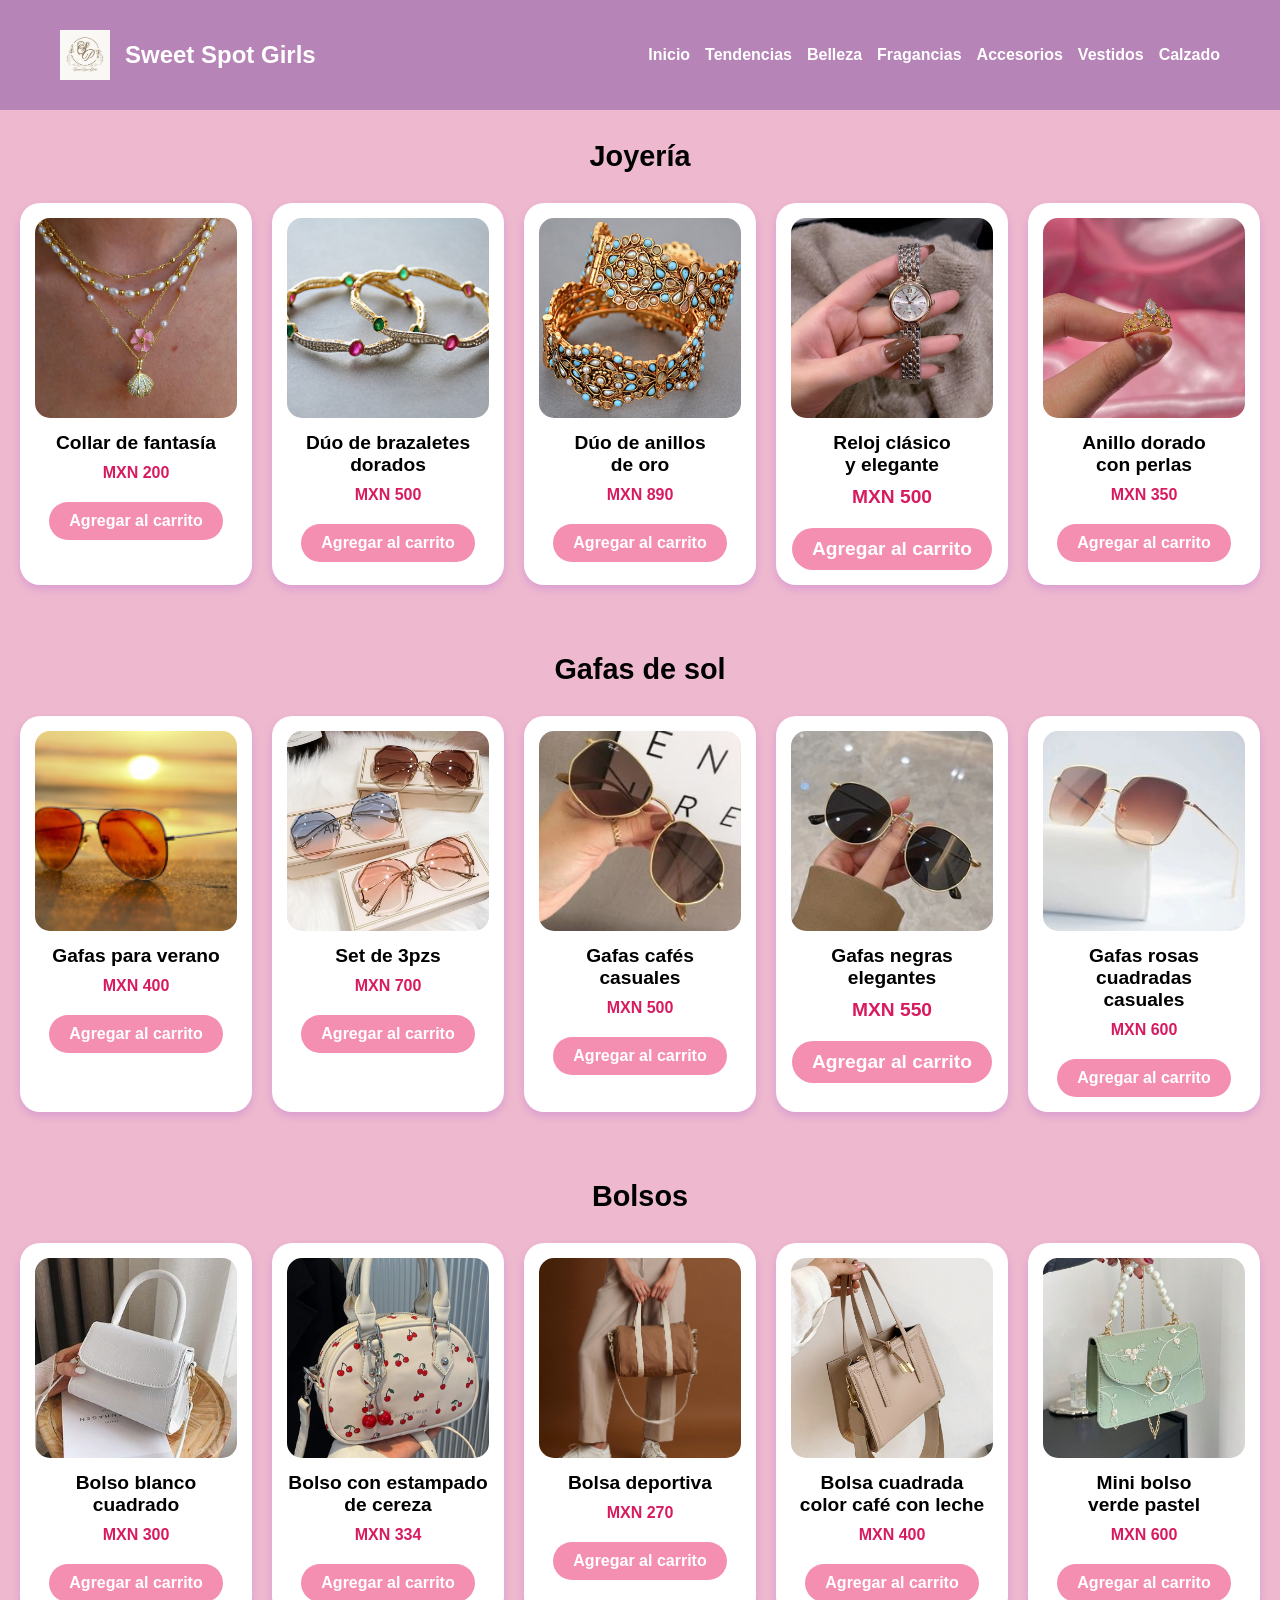
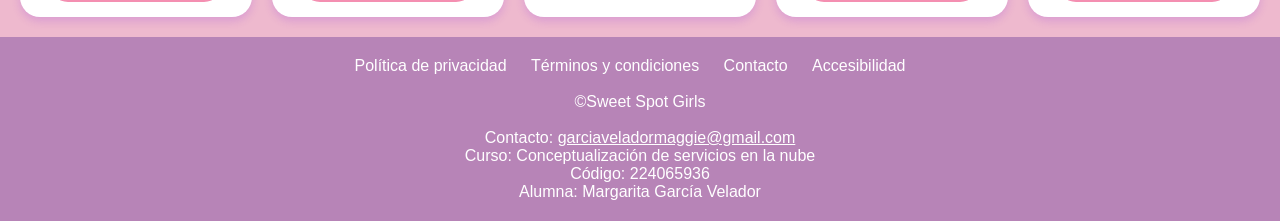
<file: Accesorios.html>
<!DOCTYPE html>
<html lang="es">
<head>
    <meta charset="UTF-8">
    <meta name="viewport" content="width=device-width, initial-scale=1.0">
    <title>Accesorios</title>
    <link rel="stylesheet" href="CSS/style.css">
</head>
<body>
    <header>
    <div class="container header-content">
        <div class="logo-area">
            <img src="Imagenes/Sweet Spot Girls Logo.png" alt="Logo">
            <h1>Sweet Spot Girls</h1>
        </div>
        
        <nav class="main-nav">
            <ul>
                <li><a href="Index.html">Inicio</a></li>
                <li><a href="Tendencias.html">Tendencias</a></li>
                <li><a href="Belleza.html">Belleza</a></li>
                <li><a href="Fragancias.html">Fragancias</a></li>
                <li><a href="Accesorios.html">Accesorios</a></li>
                <li><a href="Vestidos.html">Vestidos</a></li>
                <li><a href="Calzado.html">Calzado</a></li>
            </ul>
        </nav>
    </div>
</header>
  

    <h2><div class="rosa elegante">Joyería</h2></div>
    <div class="banner">
        <div class="product">
            <img src="Imagenes/collar hawaiano.jpg" alt="Gafas de sol">
            <h3>Collar de fantasía</h3>
            <p class="price">MXN 200</p>
            <button class="add-to-cart-btn">Agregar al carrito</button>
        </div>
        <div class="product">
            <img src="Imagenes/Brazaletes.jpg" alt="mascarillas coreanas">
            <h3>Dúo de brazaletes <br> dorados</h3>
            <p class="price">MXN 500</p>
            <button class="add-to-cart-btn">Agregar al carrito</button>
        </div>
        <div class="product">
            <img src="Imagenes/Dúo de anillos.jpg" alt="Radio Bluetooth">
            <h3>Dúo de anillos <br> de oro</h3>
            <p class="price">MXN 890</p>
            <button class="add-to-cart-btn">Agregar al carrito</button>
        </div>
        <div class="product">
            <img src="Imagenes/reloj.jpg" alt="Mochila">
            <h3>Reloj clásico <br> y elegante<h3>
            <p class="price">MXN 500</p>
            <button class="add-to-cart-btn">Agregar al carrito</button>
        </div>
        <div class="product">
            <img src="Imagenes/Anillo.jpg" alt="Bolsa">
            <h3>Anillo dorado <br> con perlas</h3>
            <p class="price">MXN 350<p>
            <button class="add-to-cart-btn">Agregar al carrito</button>
        </div>
    </div>
    <br>

    <h2><div class="rosa elegante">Gafas de sol</h2></div>
    <div class="banner">
        <div class="product">
            <img src="Imagenes/Gafas de sol1.jpg" alt="Gafas de sol">
            <h3>Gafas para verano</h3>
            <p class="price">MXN 400</p>
            <button class="add-to-cart-btn">Agregar al carrito</button>
        </div>
        <div class="product">
            <img src="Imagenes/lentes de sol.jpg" alt="gafas de sol">
            <h3>Set de 3pzs</h3>
            <p class="price">MXN 700</p>
            <button class="add-to-cart-btn">Agregar al carrito</button>
        </div>
        <div class="product">
            <img src="Imagenes/lentes cafés.jpg" alt="Radio Bluetooth">
            <h3>Gafas cafés<br>casuales</h3>
            <p class="price">MXN 500</p>
            <button class="add-to-cart-btn">Agregar al carrito</button>
        </div>
        <div class="product">
            <img src="Imagenes/lentes negros.jpg" alt="Mochila">
            <h3>Gafas negras <br>elegantes<h3>
            <p class="price">MXN 550</p>
            <button class="add-to-cart-btn">Agregar al carrito</button>
        </div>
        <div class="product">
            <img src="Imagenes/lentes rosas.jpg" alt="Bolsa">
            <h3>Gafas rosas cuadradas<br> casuales</h3>
            <p class="price">MXN 600<p>
            <button class="add-to-cart-btn">Agregar al carrito</button>
        </div>
    </div>
    <br>

    <h2><div class="rosa elegante">Bolsos</h2></div>
    <div class="banner">
        <div class="product">
            <img src="Imagenes/bolso blanco.jpg" alt="Aretes mariposa">
            <h3>Bolso blanco cuadrado</h3>
            <p class="price">MXN 300</p>
            <button class="add-to-cart-btn">Agregar al carrito</button>
        </div>
        <div class="product">
            <img src="Imagenes/Bolso domo con estampado de cereza.jpg" alt="Bolsa de cerezas">
            <h3>Bolso con estampado <br>de cereza</h3>
            <p class="price">MXN 334</p>
            <button class="add-to-cart-btn">Agregar al carrito</button>
        </div>
        <div class="product">
            <img src="Imagenes/Bolsa.jpg" alt="Carolina Herrera">
            <h3>Bolsa deportiva</h3>
            <p class="price">MXN 270</p>
            <button class="add-to-cart-btn">Agregar al carrito</button>
        </div>
        <div class="product">
            <img src="Imagenes/Bolsa cuadrada minimalista.jpg" alt="Silla colgante">
            <h3>Bolsa cuadrada <br> color café con leche</h3>
            <p class="price">MXN 400</p>
            <button class="add-to-cart-btn">Agregar al carrito</button>
        </div>
        <div class="product">
            <img src="Imagenes/Bolsa cuadrada mini con bordado de flor con diseño de perla artificial de moda.jpg" alt="Organizador de ropa">
            <h3>Mini bolso <br> verde pastel</h3>
            <p class="price">MXN 600</p>
            <button class="add-to-cart-btn">Agregar al carrito</button>
        </div>
    </div>
    
</main>
<footer>
  <ul>
      <li><a href="#">Política de privacidad</a></li>
      <li><a href="#">Términos y condiciones</a></li>
      <li><a href="#">Contacto</a></li>
      <li><a href="#">Accesibilidad</a></li>
  </ul>
  <br>
  <p>&copy;Sweet Spot Girls</p>
  <br>
  <p>Contacto: <a href="mailto:garciaveladormaggie@gmail.com">garciaveladormaggie@gmail.com</a></p>
  <p>Curso: Conceptualización de servicios en la nube</p>
  <p>Código: 224065936</p>
  <p>Alumna: Margarita García Velador</p>
</footer>
</body>
</html>
</file>
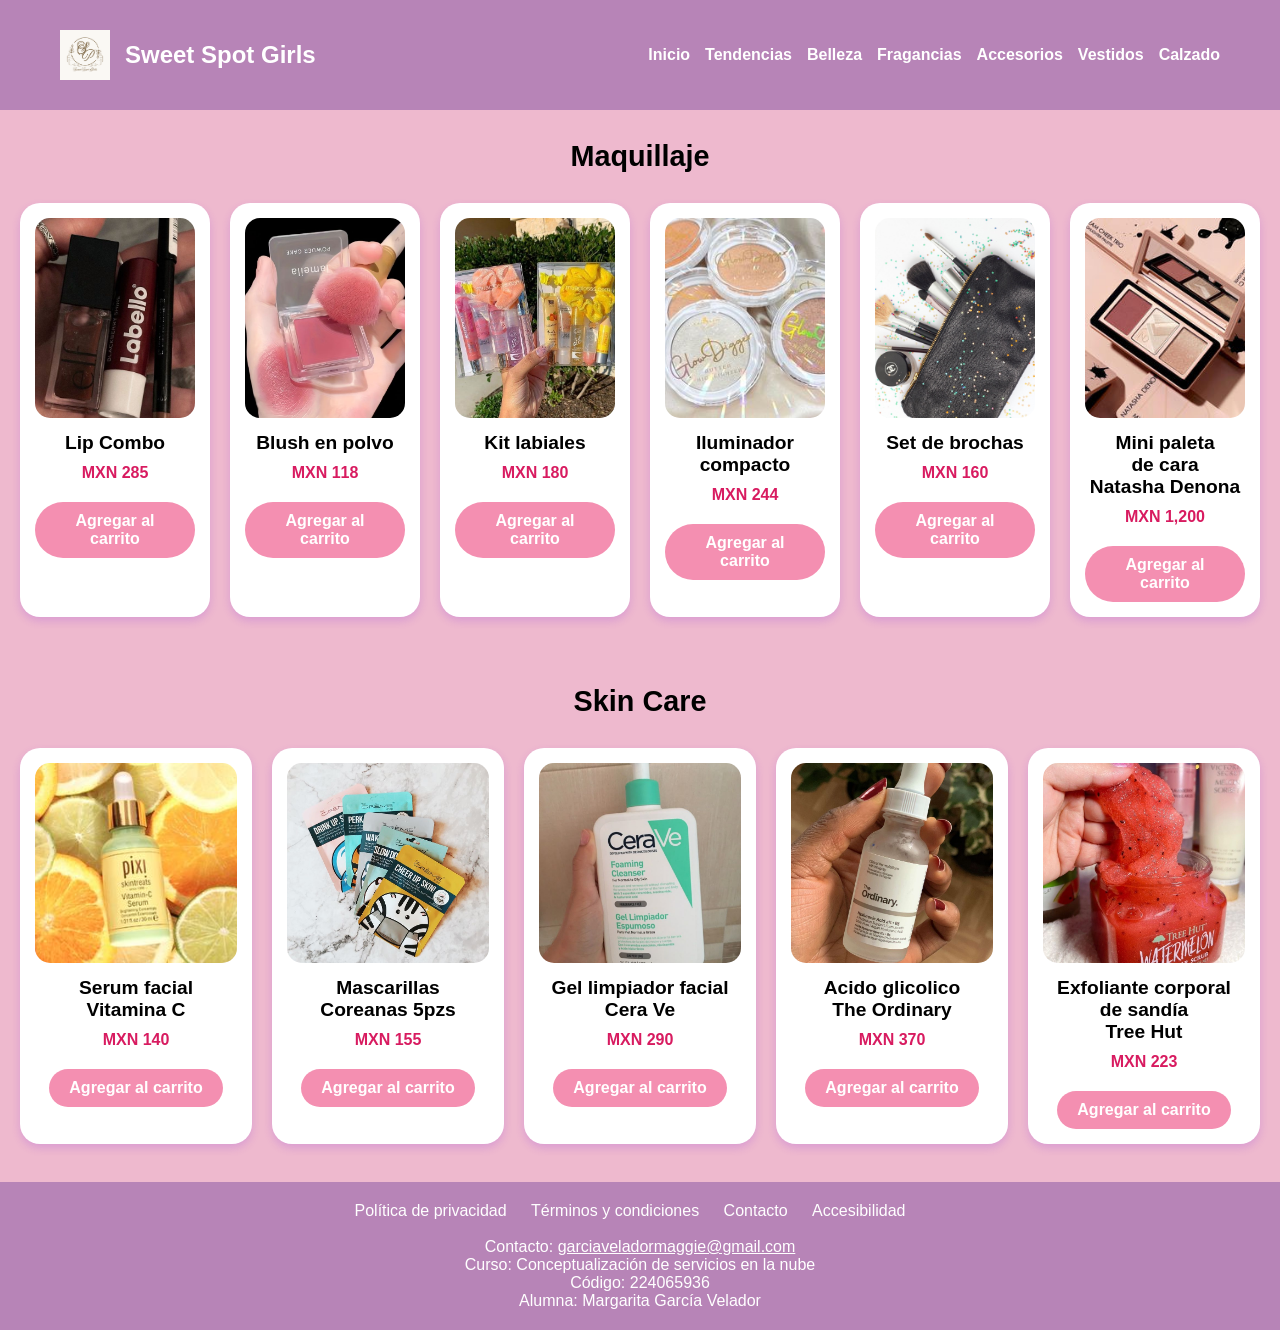
<file: Belleza.html>
<!DOCTYPE html>
<html lang="es">
<head>
    <meta charset="UTF-8">
    <meta name="viewport" content="width=device-width, initial-scale=1.0">
    <title>Belleza</title>
    <link rel="stylesheet" href="CSS/style.css">
</head>
<body>
 <header>
    <div class="container header-content">
        <div class="logo-area">
            <img src="Imagenes/Sweet Spot Girls Logo.png" alt="Logo">
            <h1>Sweet Spot Girls</h1>
        </div>
        
        <nav class="main-nav">
            <ul>
                <li><a href="Index.html">Inicio</a></li>
                <li><a href="Tendencias.html">Tendencias</a></li>
                <li><a href="Belleza.html">Belleza</a></li>
                <li><a href="Fragancias.html">Fragancias</a></li>
                <li><a href="Accesorios.html">Accesorios</a></li>
                <li><a href="Vestidos.html">Vestidos</a></li>
                <li><a href="Calzado.html">Calzado</a></li>
            </ul>
        </nav>
    </div>
</header>

    <main>
    <h2><div class="rosa elegante">Maquillaje</h2></div>
    <div class="banner">
        <div class="product">
          <img class="image" src="Imagenes/lip combo.jpg" alt="Image 1">
              <h3>Lip Combo</h3>
              <p class="price">MXN 285</p>
              <button class="add-to-cart-btn">Agregar al carrito</button>
        </div>
        <div class="product">
          <img class="image" src="Imagenes/blush.jpg" alt="Image 2">
              <h3>Blush en polvo</h3>
              <p class="price">MXN 118<br></p>
              <button class="add-to-cart-btn">Agregar al carrito</button>
        </div>
        <div class="product">
          <img class="image" src="Imagenes/kit sorpresa.jpg" alt="Image 3">
              <h3>Kit labiales</h3>
              <p class="price">MXN 180</p>
              <button class="add-to-cart-btn">Agregar al carrito</button>
        </div>
        <div class="product">
            <img class="image" src="Imagenes/ilu.jpg" alt="Image 2">
                <h3>Iluminador compacto</h3>
                <p class="price">MXN 244</p>
                <button class="add-to-cart-btn">Agregar al carrito</button>
              </div>
            <div class="product">
                <img class="image" src="Imagenes/Set de brochas.jpg" alt="Image 2">
                    <h3>Set de brochas</h3>
                    <p class="price">MXN 160</p>
                    <button class="add-to-cart-btn">Agregar al carrito</button>
                </div>
                <div class="product">
                    <img class="image" src="Imagenes/paleta de sombras.jpg" alt="Image 2">
                        <h3>Mini paleta <br> de cara<br> Natasha Denona</h3>
                        <p class="price">MXN 1,200<br></p>
                        <button class="add-to-cart-btn">Agregar al carrito</button>
                    </div>
      </div>
    <br>
   
    <h2><div class="rosa elegante">Skin Care</h2></div>
    <div class="banner">
        <div class="product">
            <img class="image" src="Imagenes/serum.jpg" alt="Gafas de sol">
            <h3>Serum facial <br> Vitamina C</h3>
            <p class="price">MXN 140</p>
            <button class="add-to-cart-btn">Agregar al carrito</button>
        </div>
        <div class="product">
            <img class="image" src="Imagenes/mascarillas.jpg" alt="mascarillas coreanas">
            <h3>Mascarillas <br>Coreanas 5pzs</h3>
            <p class="price">MXN 155</p>
            <button class="add-to-cart-btn">Agregar al carrito</button>
        </div>
        <div class="product">
            <img class="image" src="Imagenes/cerave.jpg" alt="Radio Bluetooth">
            <h3>Gel limpiador facial <br> Cera Ve</h3>
            <p class="price">MXN 290</p>
            <button class="add-to-cart-btn">Agregar al carrito</button>
        </div>
        <div class="product">
            <img class="image" src="Imagenes/acido.jpg" alt="Mochila">
            <h3>Acido glicolico <br> The Ordinary</h3>
            <p class="price">MXN 370</p>
            <button class="add-to-cart-btn">Agregar al carrito</button>
        </div>
        <div class="product">
            <img class="image" src="Imagenes/scrub.jpg" alt="Bolsa">
            <h3>Exfoliante corporal <br> de sandía<br> Tree Hut</h3>
            <p class="price">MXN 223</p>
            <button class="add-to-cart-btn">Agregar al carrito</button>
        </div>
    </div>
    <br>
</main>
<footer>
  <ul>
      <li><a href="#">Política de privacidad</a></li>
      <li><a href="#">Términos y condiciones</a></li>
      <li><a href="#">Contacto</a></li>
      <li><a href="#">Accesibilidad</a></li>
  </ul>
  <br>
 <p>Contacto: <a href="mailto:garciaveladormaggie@gmail.com">garciaveladormaggie@gmail.com</a></p>
  <p>Curso: Conceptualización de servicios en la nube</p>
  <p>Código: 224065936</p>
  <p>Alumna: Margarita García Velador</p>
</footer>
</body>
</html>
</file>
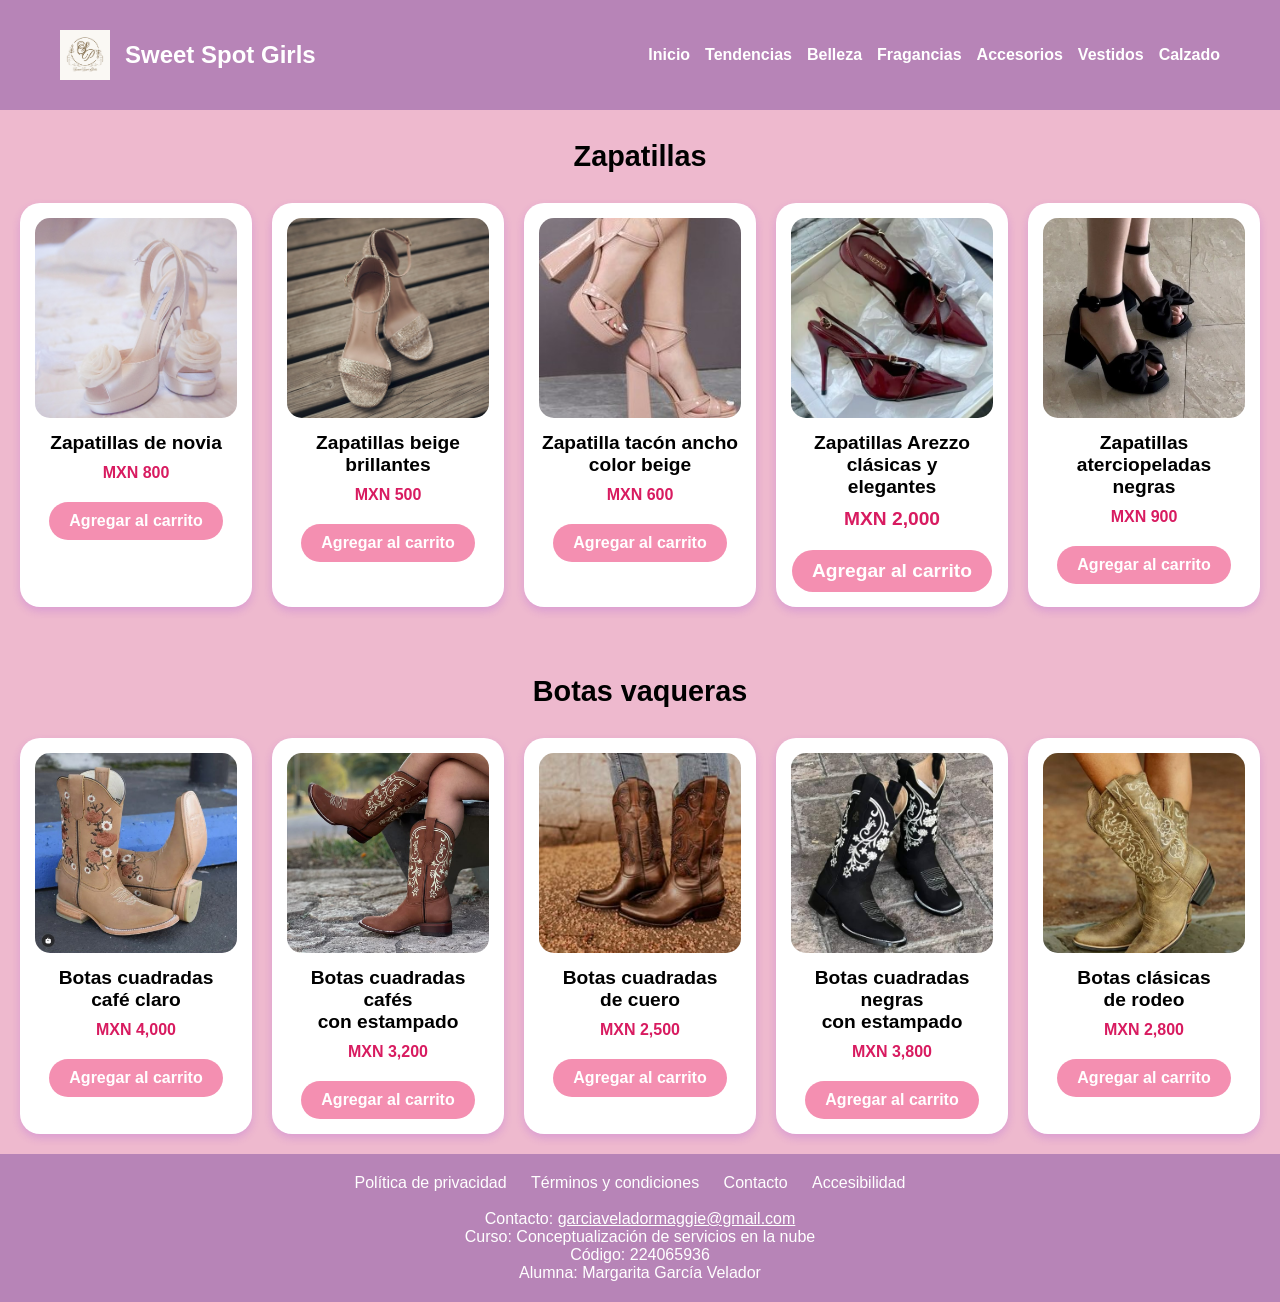
<file: Calzado.html>
<!DOCTYPE html>
<html lang="es">
<head>
    <meta charset="UTF-8">
    <meta name="viewport" content="width=device-width, initial-scale=1.0">
    <title>Calzado</title>
    <link rel="stylesheet" href="CSS/style.css">
</head>
<body>
    <header>
    <div class="container header-content">
        <div class="logo-area">
            <img src="Imagenes/Sweet Spot Girls Logo.png" alt="Logo">
            <h1>Sweet Spot Girls</h1>
        </div>
        
        <nav class="main-nav">
            <ul>
                <li><a href="Index.html">Inicio</a></li>
                <li><a href="Tendencias.html">Tendencias</a></li>
                <li><a href="Belleza.html">Belleza</a></li>
                <li><a href="Fragancias.html">Fragancias</a></li>
                <li><a href="Accesorios.html">Accesorios</a></li>
                <li><a href="Vestidos.html">Vestidos</a></li>
                <li><a href="Calzado.html">Calzado</a></li>
            </ul>
        </nav>
    </div>
</header>
  

    <h2><div class="rosa elegante">Zapatillas</h2></div>
    <div class="banner">
        <div class="product">
            <img src="Imagenes/Zapatillas 1.jpg" alt="Zapatillas 1">
            <h3>Zapatillas de novia</h3>
            <p class="price">MXN 800</p>
            <button class="add-to-cart-btn">Agregar al carrito</button>
        </div>
        <div class="product">
            <img src="Imagenes/Zapatillas 2.jpg" alt="Zapatillas 2">
            <h3>Zapatillas beige <br> brillantes</h3>
            <p class="price">MXN 500</p>
            <button class="add-to-cart-btn">Agregar al carrito</button>
        </div>
        <div class="product">
            <img src="Imagenes/zapatillas beige.jpg" alt="Zapatillas beige">
            <h3>Zapatilla tacón ancho<br> color beige</h3>
            <p class="price">MXN 600</p>
            <button class="add-to-cart-btn">Agregar al carrito</button>
        </div>
        <div class="product">
            <img src="Imagenes/zapatillas tintas.jpg" alt="Zapatillas tintas">
            <h3>Zapatillas Arezzo<br> clásicas y <br> elegantes<h3>
            <p class="price">MXN 2,000</p>
            <button class="add-to-cart-btn">Agregar al carrito</button>
        </div>
        <div class="product">
            <img src="Imagenes/zapatillas negras.jpg" alt="Zapatillas negras">
            <h3>Zapatillas aterciopeladas<br> negras</h3>
            <p class="price">MXN 900<p>
            <button class="add-to-cart-btn">Agregar al carrito</button>
        </div>
    </div>
    <br>

    <h2><div class="rosa elegante">Botas vaqueras</h2></div>
    <div class="banner">
        <div class="product">
            <img src="Imagenes/botas vaqueras.jpg" alt="Botas vaqueras">
            <h3>Botas cuadradas <br> café claro</h3>
            <p class="price">MXN 4,000</p>
            <button class="add-to-cart-btn">Agregar al carrito</button>
        </div>
        <div class="product">
            <img src="Imagenes/botas vaqueras 2.jpg" alt="Botas vaqueras 2">
            <h3>Botas cuadradas cafés<br>con estampado</h3>
            <p class="price">MXN 3,200</p>
            <button class="add-to-cart-btn">Agregar al carrito</button>
        </div>
        <div class="product">
            <img src="Imagenes/botas cafes.jpg" alt="Botas cáfes">
            <h3>Botas cuadradas <br> de cuero</h3>
            <p class="price">MXN 2,500</p>
            <button class="add-to-cart-btn">Agregar al carrito</button>
        </div>
        <div class="product">
            <img src="Imagenes/botas negras.jpg" alt="Botas negras">
            <h3>Botas cuadradas negras<br> con estampado</h3>
            <p class="price">MXN 3,800</p>
            <button class="add-to-cart-btn">Agregar al carrito</button>
        </div>
        <div class="product">
            <img src="Imagenes/botas vaqueras 5.jpg" alt="Botas vaqueras 5">
            <h3>Botas clásicas <br> de rodeo</h3>
            <p class="price">MXN 2,800</p>
            <button class="add-to-cart-btn">Agregar al carrito</button>
        </div>
    </div>   
</main>
<footer>
  <ul>
      <li><a href="#">Política de privacidad</a></li>
      <li><a href="#">Términos y condiciones</a></li>
      <li><a href="#">Contacto</a></li>
      <li><a href="#">Accesibilidad</a></li>
  </ul>
  <br>
   <p>Contacto: <a href="mailto:garciaveladormaggie@gmail.com">garciaveladormaggie@gmail.com</a></p>
  <p>Curso: Conceptualización de servicios en la nube</p>
  <p>Código: 224065936</p>
  <p>Alumna: Margarita García Velador</p>
</footer>
<script>
    const hamburgerBtn = document.querySelector('.hamburger-btn');
    const navMenu = document.querySelector('.main-nav');
  
    hamburgerBtn.addEventListener('click', () => {
      navMenu.classList.toggle('active');
    });
  </script>  
</body>
</html>
</file>
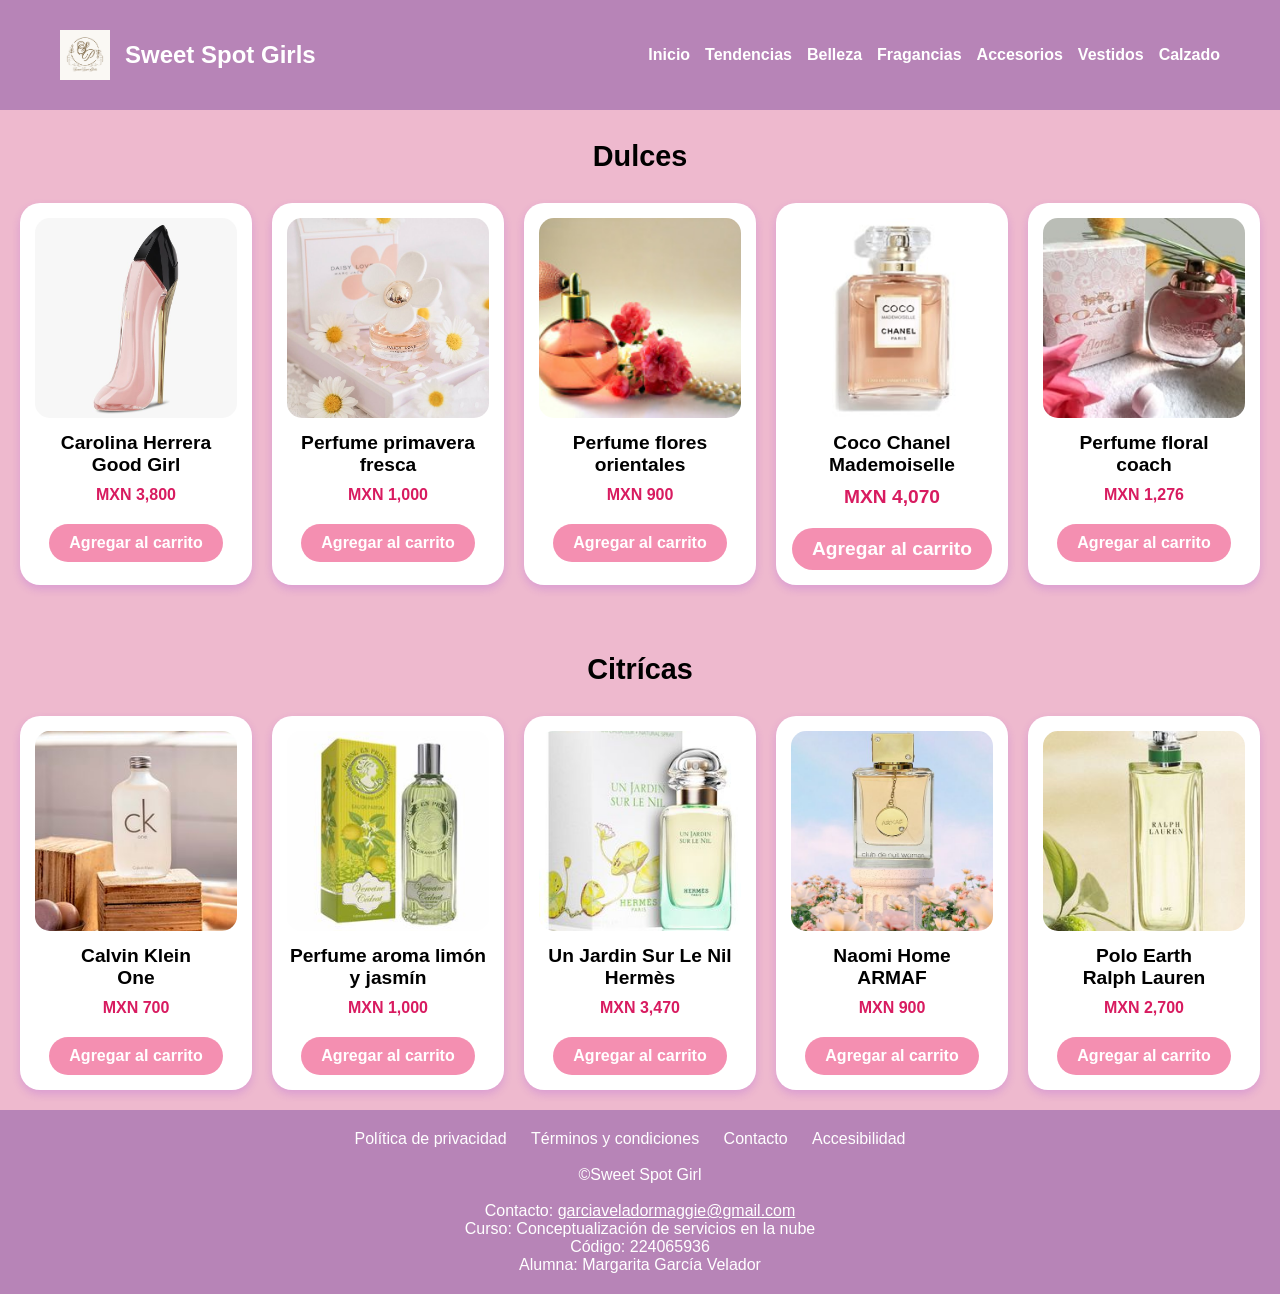
<file: Fragancias.html>
<!DOCTYPE html>
<html lang="es">
<head>
    <meta charset="UTF-8">
    <meta name="viewport" content="width=device-width, initial-scale=1.0">
    <title>Fragancias</title>
    <link rel="stylesheet" href="CSS/style.css">
</head>
<body>
    <header>
    <div class="container header-content">
        <div class="logo-area">
            <img src="Imagenes/Sweet Spot Girls Logo.png" alt="Logo">
            <h1>Sweet Spot Girls</h1>
        </div>
        
        <nav class="main-nav">
            <ul>
                <li><a href="Index.html">Inicio</a></li>
                <li><a href="Tendencias.html">Tendencias</a></li>
                <li><a href="Belleza.html">Belleza</a></li>
                <li><a href="Fragancias.html">Fragancias</a></li>
                <li><a href="Accesorios.html">Accesorios</a></li>
                <li><a href="Vestidos.html">Vestidos</a></li>
                <li><a href="Calzado.html">Calzado</a></li>
            </ul>
        </nav>
    </div>
</header>

    <h2><div class="rosa elegante">Dulces</h2></div>
    <div class="banner">
        <div class="product">
            <img src="Imagenes/Carolina Herrera Good Girl.jpg" alt="Good Girl">
            <h3>Carolina Herrera <br> Good Girl</h3>
            <p class="price">MXN 3,800</p>
            <button class="add-to-cart-btn">Agregar al carrito</button>
        </div>
        <div class="product">
            <img src="Imagenes/Perfume flor.jpg" alt="Perfume flor">
            <h3>Perfume primavera <br> fresca</h3>
            <p class="price">MXN 1,000</p>
            <button class="add-to-cart-btn">Agregar al carrito</button>
        </div>
        <div class="product">
            <img src="Imagenes/Perfume1.jpg" alt="Perfume oriental">
            <h3>Perfume flores<br>orientales</h3>
            <p class="price">MXN 900</p>
            <button class="add-to-cart-btn">Agregar al carrito</button>
        </div>
        <div class="product">
            <img src="Imagenes/coco channel.jpg" alt="Coco Chanel">
            <h3>Coco Chanel<br> Mademoiselle<h3>
            <p class="price">MXN 4,070</p>
            <button class="add-to-cart-btn">Agregar al carrito</button>
        </div>
        <div class="product">
            <img src="Imagenes/perfume coach.jpg" alt="Coach">
            <h3>Perfume floral<br>coach</h3>
            <p class="price">MXN 1,276<p>
            <button class="add-to-cart-btn">Agregar al carrito</button>
        </div>
    </div>
    <br>

    <h2><div class="rosa elegante">Citrícas</h2></div>
    <div class="banner">
        <div class="product">
            <img src="Imagenes/perfume ci.jpg" alt="Calvin Klein">
            <h3>Calvin Klein<br>One</h3>
            <p class="price">MXN 700</p>
            <button class="add-to-cart-btn">Agregar al carrito</button>
        </div>
        <div class="product">
            <img src="Imagenes/perfume ci2.jpg" alt="Perfume limón">
            <h3>Perfume aroma limón<br>y jasmín</h3>
            <p class="price">MXN 1,000</p>
            <button class="add-to-cart-btn">Agregar al carrito</button>
        </div>
        <div class="product">
            <img src="Imagenes/perfume ci4.jpg" alt="Hermès">
            <h3>Un Jardin Sur Le Nil<br>Hermès</h3>
            <p class="price">MXN 3,470</p>
            <button class="add-to-cart-btn">Agregar al carrito</button>
        </div>
        <div class="product">
            <img src="Imagenes/perfume ci3.jpg" alt="Botas negras">
            <h3>Naomi Home<br>ARMAF</h3>
            <p class="price">MXN 900</p>
            <button class="add-to-cart-btn">Agregar al carrito</button>
        </div>
        <div class="product">
            <img src="Imagenes/perfume ci5.jpg" alt="Ralph Lauren">
            <h3>Polo Earth<br>Ralph Lauren</h3>
            <p class="price">MXN 2,700</p>
            <button class="add-to-cart-btn">Agregar al carrito</button>
        </div>
    </div>
    
</main>
<footer>
  <ul>
      <li><a href="#">Política de privacidad</a></li>
      <li><a href="#">Términos y condiciones</a></li>
      <li><a href="#">Contacto</a></li>
      <li><a href="#">Accesibilidad</a></li>
  </ul>
  <br>
  <p>&copy;Sweet Spot Girl</p>
  <br>
  <p>Contacto: <a href="mailto:garciaveladormaggie@gmail.com">garciaveladormaggie@gmail.com</a></p>
  <p>Curso: Conceptualización de servicios en la nube</p>
  <p>Código: 224065936</p>
  <p>Alumna: Margarita García Velador</p>
</footer>
</body>
</html>
</file>
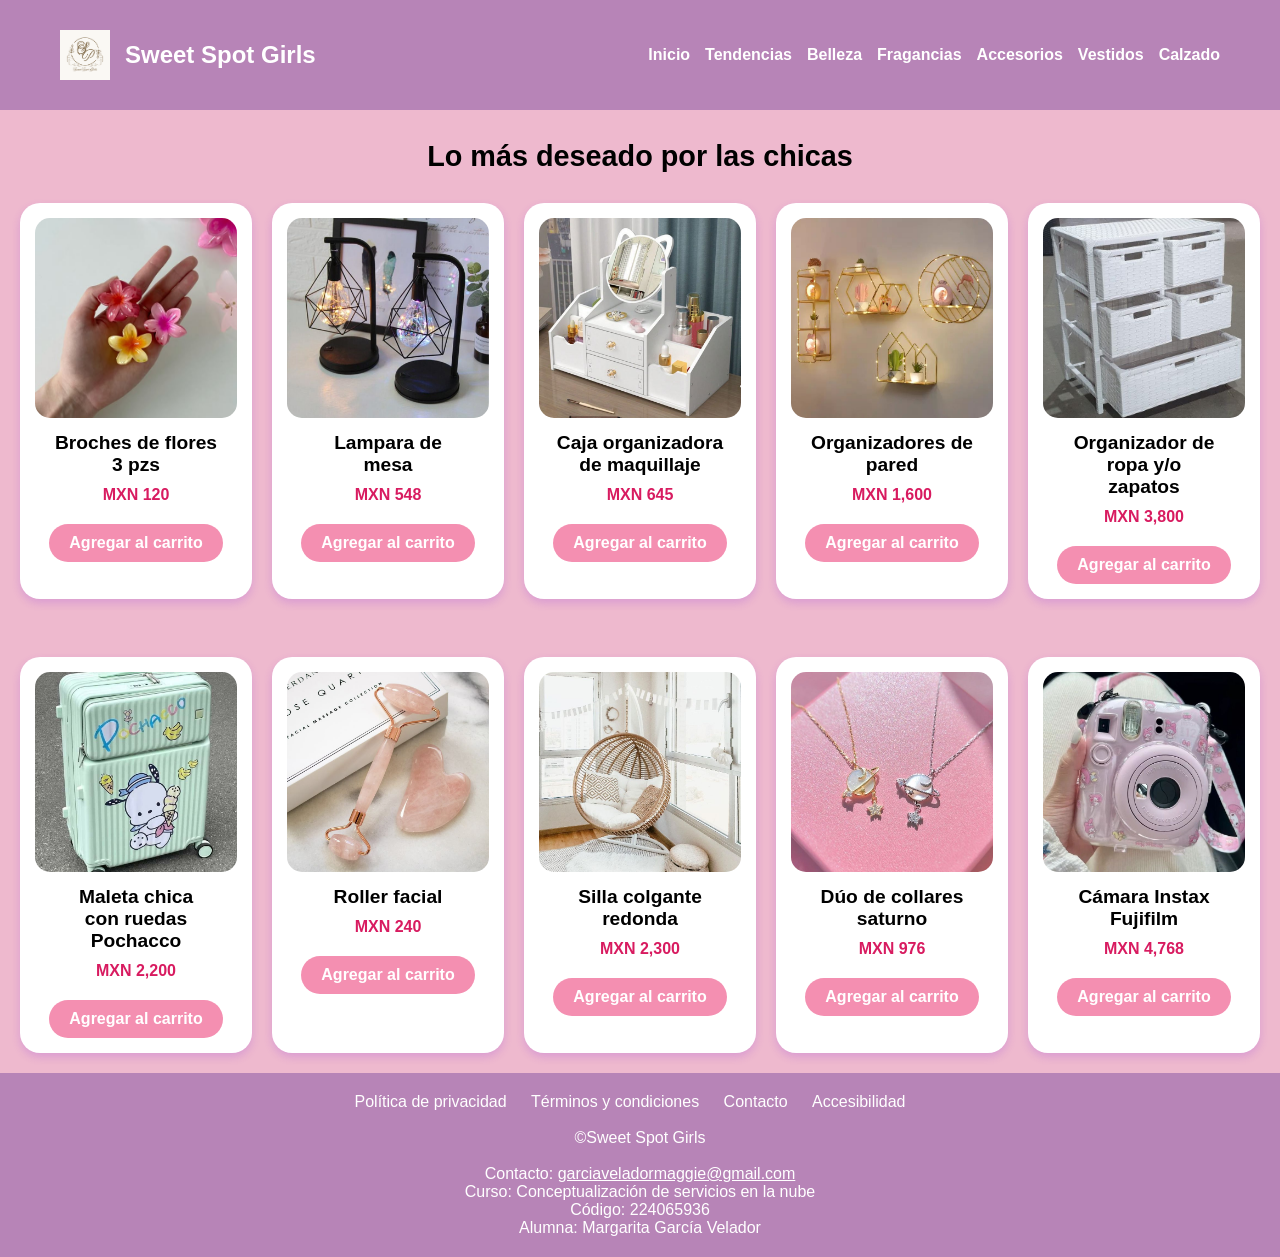
<file: Tendencias.html>
<!DOCTYPE html>
<html lang="es">
<head>
    <meta charset="UTF-8">
    <meta name="viewport" content="width=device-width, initial-scale=1.0">
    <title>Tendencias</title>
    <link rel="stylesheet" href="CSS/style.css">
</head>
<body>
<header>
    <div class="container header-content">
        <div class="logo-area">
            <img src="Imagenes/Sweet Spot Girls Logo.png" alt="Logo">
            <h1>Sweet Spot Girls</h1>
        </div>
        
        <nav class="main-nav">
            <ul>
                <li><a href="Index.html">Inicio</a></li>
                <li><a href="Tendencias.html">Tendencias</a></li>
                <li><a href="Belleza.html">Belleza</a></li>
                <li><a href="Fragancias.html">Fragancias</a></li>
                <li><a href="Accesorios.html">Accesorios</a></li>
                <li><a href="Vestidos.html">Vestidos</a></li>
                <li><a href="Calzado.html">Calzado</a></li>
            </ul>
        </nav>
    </div>
</header>

    <h2><div class="rosa elegante">Lo más deseado por las chicas</h2></div>
    <div class="banner">
        <div class="product">
            <img src="Imagenes/broches.jpg" alt="Gafas de sol">
            <h3>Broches de flores<br>3 pzs</h3>
            <p class="price">MXN 120</p>
            <button class="add-to-cart-btn">Agregar al carrito</button>
        </div>
        <div class="product">
            <img src="Imagenes/lampara de mesa.jpg" alt="mascarillas coreanas">
            <h3>Lampara de<br>mesa</h3>
            <p class="price">MXN 548</p>
            <button class="add-to-cart-btn">Agregar al carrito</button>
        </div>
        <div class="product">
            <img src="Imagenes/Caja organizadora con espejo.jpg" alt="Radio Bluetooth">
            <h3>Caja organizadora<br>de maquillaje</h3>
            <p class="price">MXN 645</p>
            <button class="add-to-cart-btn">Agregar al carrito</button>
        </div>
        <div class="product">
            <img src="Imagenes/organizadores de pared.jpg" alt="Mochila">
            <h3>Organizadores de<br>pared</h3>
            <p class="price">MXN 1,600</p>
            <button class="add-to-cart-btn">Agregar al carrito</button>
        </div>
        <div class="product">
            <img src="Imagenes/organizador ropa.jpg" alt="Bolsa">
            <h3>Organizador de <br>ropa y/o<br>zapatos</h3>
            <p class="price">MXN 3,800<p>
            <button class="add-to-cart-btn">Agregar al carrito</button>
        </div>
    </div>
    <br>

    <div class="banner">
        <div class="product">
            <img src="Imagenes/maleta.jpg" alt="Aretes mariposa">
            <h3>Maleta chica<br>con ruedas<br>Pochacco</h3>
            <p class="price">MXN 2,200</p>
            <button class="add-to-cart-btn">Agregar al carrito</button>
        </div>
        <div class="product">
            <img src="Imagenes/roller.jpg" alt="Bolsa de cerezas">
            <h3>Roller facial</h3>
            <p class="price">MXN 240</p>
            <button class="add-to-cart-btn">Agregar al carrito</button>
        </div>
        <div class="product">
            <img src="Imagenes/silla colgante.jpg" alt="Carolina Herrera">
            <h3>Silla colgante<br>redonda</h3>
            <p class="price">MXN 2,300</p>
            <button class="add-to-cart-btn">Agregar al carrito</button>
        </div>
        <div class="product">
            <img src="Imagenes/saturno.jpg" alt="Silla colgante">
            <h3>Dúo de collares<br>saturno</h3>
            <p class="price">MXN 976</p>
            <button class="add-to-cart-btn">Agregar al carrito</button>
        </div>
        <div class="product">
            <img src="Imagenes/camara.jpg" alt="Organizador de ropa">
            <h3>Cámara Instax<br>Fujifilm</h3>
            <p class="price">MXN 4,768</p>
            <button class="add-to-cart-btn">Agregar al carrito</button>
        </div>
    </div>
    
</main>
<footer>
  <ul>
      <li><a href="#">Política de privacidad</a></li>
      <li><a href="#">Términos y condiciones</a></li>
      <li><a href="#">Contacto</a></li>
      <li><a href="#">Accesibilidad</a></li>
  </ul>
  <br>
  <p>&copy;Sweet Spot Girls</p>
  <br>
  <p>Contacto: <a href="mailto:garciaveladormaggie@gmail.com">garciaveladormaggie@gmail.com</a></p>
  <p>Curso: Conceptualización de servicios en la nube</p>
  <p>Código: 224065936</p>
  <p>Alumna: Margarita García Velador</p>
</footer>
</body>
</html>
</file>
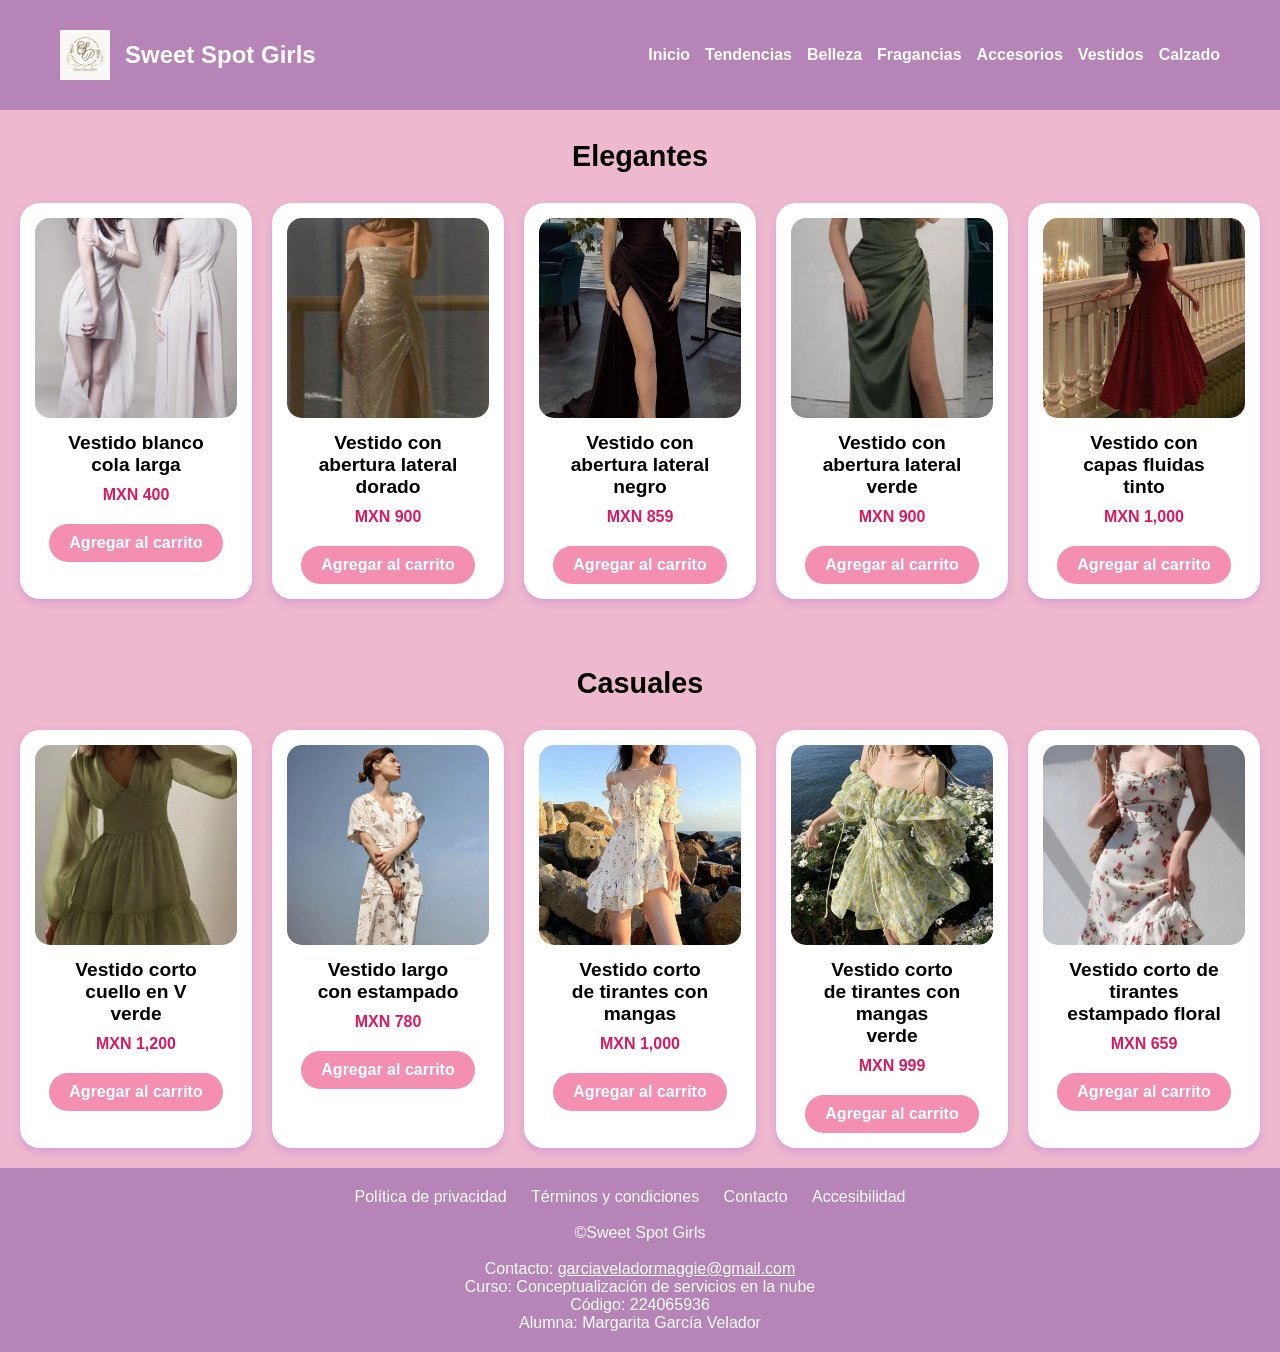
<file: Vestidos.html>
<!DOCTYPE html>
<html lang="es">
<head>
    <meta charset="UTF-8">
    <meta name="viewport" content="width=device-width, initial-scale=1.0">
    <title>Vestidos</title>
    <link rel="stylesheet" href="CSS/style.css">
</head>
<body>
    <header>
    <div class="container header-content">
        <div class="logo-area">
            <img src="Imagenes/Sweet Spot Girls Logo.png" alt="Logo">
            <h1>Sweet Spot Girls</h1>
        </div>
        
        <nav class="main-nav">
            <ul>
                <li><a href="Index.html">Inicio</a></li>
                <li><a href="Tendencias.html">Tendencias</a></li>
                <li><a href="Belleza.html">Belleza</a></li>
                <li><a href="Fragancias.html">Fragancias</a></li>
                <li><a href="Accesorios.html">Accesorios</a></li>
                <li><a href="Vestidos.html">Vestidos</a></li>
                <li><a href="Calzado.html">Calzado</a></li>
            </ul>
        </nav>
    </div>
</header>
  

    <h2><div class="rosa elegante">Elegantes</h2></div>
    <div class="banner">
        <div class="product">
            <img src="Imagenes/Vestido 1.jpg" alt="Gafas de sol">
            <h3>Vestido blanco <br> cola larga</h3>
            <p class="price">MXN 400</p>
            <button class="add-to-cart-btn">Agregar al carrito</button>
        </div>
        <div class="product">
            <img src="Imagenes/vestido largo.jpg" alt="mascarillas coreanas">
            <h3>Vestido con <br> abertura lateral <br> dorado</h3>
            <p class="price">MXN 900</p>
            <button class="add-to-cart-btn">Agregar al carrito</button>
        </div>
        <div class="product">
            <img src="Imagenes/vestido negro.jpg" alt="Radio Bluetooth">
            <h3>Vestido con <br> abertura lateral <br>negro</h3>
            <p class="price">MXN 859</p>
            <button class="add-to-cart-btn">Agregar al carrito</button>
        </div>
        <div class="product">
            <img src="Imagenes/vestido verde.jpg" alt="Mochila">
            <h3>Vestido con<br>abertura lateral <br> verde</h3>
            <p class="price">MXN 900</p>
            <button class="add-to-cart-btn">Agregar al carrito</button>
        </div>
        <div class="product">
            <img src="Imagenes/vestido tinto.jpg" alt="Bolsa">
            <h3>Vestido con<br> capas fluidas <br>tinto</h3>
            <p class="price">MXN 1,000<p>
            <button class="add-to-cart-btn">Agregar al carrito</button>
        </div>
    </div>
    <br>

    <h2><div class="rosa elegante">Casuales</h2></div>
    <div class="banner">
        <div class="product">
            <img src="Imagenes/vestido cas.jpg" alt="Aretes mariposa">
            <h3>Vestido corto<br>cuello en V<br>verde</h3>
            <p class="price">MXN 1,200</p>
            <button class="add-to-cart-btn">Agregar al carrito</button>
        </div>
        <div class="product">
            <img src="Imagenes/Vestido 2.jpg" alt="Bolsa de cerezas">
            <h3>Vestido largo<br>con estampado</h3>
            <p class="price">MXN 780</p>
            <button class="add-to-cart-btn">Agregar al carrito</button>
        </div>
        <div class="product">
            <img src="Imagenes/vestido cas3.jpg" alt="Carolina Herrera">
            <h3>Vestido corto<br>de tirantes con<br>mangas</h3>
            <p class="price">MXN 1,000</p>
            <button class="add-to-cart-btn">Agregar al carrito</button>
        </div>
        <div class="product">
            <img src="Imagenes/vestidos cas4.jpg" alt="Silla colgante">
            <h3>Vestido corto<br>de tirantes con<br>mangas<br>verde</h3>
            <p class="price">MXN 999</p>
            <button class="add-to-cart-btn">Agregar al carrito</button>
        </div>
        <div class="product">
            <img src="Imagenes/vestido cas5.jpg" alt="Organizador de ropa">
            <h3>Vestido corto de tirantes<br>estampado floral</h3>
            <p class="price">MXN 659</p>
            <button class="add-to-cart-btn">Agregar al carrito</button>
        </div>
    </div>
    
</main>
<footer>
  <ul>
      <li><a href="#">Política de privacidad</a></li>
      <li><a href="#">Términos y condiciones</a></li>
      <li><a href="#">Contacto</a></li>
      <li><a href="#">Accesibilidad</a></li>
  </ul>
  <br>
  <p>&copy;Sweet Spot Girls</p>
  <br>
  <p>Contacto: <a href="mailto:garciaveladormaggie@gmail.com">garciaveladormaggie@gmail.com</a></p>
  <p>Curso: Conceptualización de servicios en la nube</p>
  <p>Código: 224065936</p>
  <p>Alumna: Margarita García Velador</p>
</footer>
</body>
</html>
</file>
<file: CSS/style.css>
* {
    margin: 0;
    padding: 0;
    box-sizing: border-box;
  }
  
  body {
    font-family: 'Poppins', sans-serif;
    background-color: #eeb9ce; 
    color: #000000;
  }
  
  .container {
    max-width: 1200px;
    margin: 0 auto;
    padding: 10px;
  }
  
  header {
    background-color: #B784B7;
    color: #fff;
    padding: 30px 0;
    width: 100%;
}

/* El contenedor que envuelve logo y menú */
.header-content {
    display: flex;
    justify-content: space-between; 
    align-items: center;
    max-width: 1200px; /* Para que no se pegue a las orillas */
    margin: 0 auto;
    padding: 0 20px;
}

/* Área del Logo */
.logo-area {
    display: flex;
    align-items: center; 
    gap: 15px; 
    flex-shrink: 0; /* Evita que el logo se aplaste */
}

.logo-area img {
    height: 50px; /* Tamaño controlado */
    width: auto;
    display: block;
}

header h1 {
    margin: 0;
    font-size: 1.5rem; /* Ajustamos un poco el tamaño */
    white-space: nowrap;
}

/* Navegación Horizontal */
.main-nav {
    display: block; /* Asegura que no use reglas de .navigation anteriores */
}

.main-nav ul {
    list-style: none;
    display: flex; /* Los pone uno al lado del otro */
    margin: 0;
    padding: 0;
    gap: 15px;
}

.main-nav ul li {
    display: block;
}

.main-nav ul li a {
    text-decoration: none;
    color: #fff;
    font-weight: bold;
    font-size: 1rem;
    transition: color 0.3s;
}

.main-nav ul li a:hover {
    color: #d41f98;
}
  
  /* Botón hamburguesa */
  .hamburger-btn {
    display: none;
    flex-direction: column;
    justify-content: space-between;
    width: 30px;
    height: 21px;
    background: transparent;
    border: none;
    cursor: pointer;
    padding: 0;
  }
  
  .bar {
    width: 100%;
    height: 3px;
    background-color: #6a1b9a;
    transition: all 0.3s ease-in-out;
  }
  
  /* Secciones */
  h2 {
    font-size: 1.8em;
    color: #000000;
    text-align: center;
    margin: 30px 0 10px;
  }
  
  .banner {
    display: flex;
    flex-wrap: nowrap;
    justify-content: center;
    gap: 20px;
    padding: 20px;
    background-color: #eeb9ce;
    animation: slideIn 1s ease-in-out infinite alternate;
    cursor: pointer;
  }
  
  /* Tarjetas de producto */
  .product {
    background-color: white;
    border-radius: 20px;
    padding: 15px;
    width: 250px;
    text-align: center;
    box-shadow: 0 4px 8px rgba(138, 43, 226, 0.2);
    transition: transform 0.3s;
  }
  
  .product:hover {
    transform: translateY(-5px);
  }
  
  .product img {
    width: 100%;
    height: 200px;
    object-fit: cover;
    border-radius: 15px;
  }
  
  .product h3 {
    margin-top: 10px;
    font-size: 1.2em;
    color: #000000;
  }
  
  .price {
    margin: 10px 0;
    font-weight: bold;
    color: #d81b60;
  }
  
  .add-to-cart-btn {
    background-color: #f48fb1;
    color: white;
    border: none;
    padding: 10px 20px;
    margin-top: 10px;
    font-size: 1em;
    font-weight: bold;
    border-radius: 30px;
    cursor: pointer;
    transition: background-color 0.3s, transform 0.3s;
  }
  
  .add-to-cart-btn:hover {
    background-color: #ad1457;
    transform: scale(1.05);
  }
  
  /* Galería de destacados */
  .destacado {
    display: flex;
    height: 20rem;
    gap: 1rem;
  }
  
  .destacado > div {
    flex: 1;
    border-radius: 1rem;
    background-position: center;
    background-repeat: no-repeat;
    background-size: auto 100%;
    transition: all 0.8s cubic-bezier(0.25, 0.4, 0.45, 1.4);
  }
  
  .destacado > div:hover {
    flex: 5;
  }
  
  /* Galería con efecto de enfoque */
  .gallery {
    display: flex;
    justify-content: center;
    align-items: center;
  }
  
  .image-container {
    width: 200px;
    height: 200px;
    overflow: hidden;
    margin: 20px;
    position: relative;
  }
  
  .image {
    width: 100%;
    height: 100%;
    transition: transform 0.5s ease;
    border-radius: 8px;
  }
  
  .image:hover {
    transform: scale(1.1);
  }
  
  .overlay {
    position: absolute;
    top: 0;
    left: 0;
    width: 100%;
    height: 100%;
    background: rgba(0, 0, 0, 0.5);
    opacity: 0;
    transition: opacity 0.5s ease;
    display: flex;
    justify-content: center;
    align-items: center;
  }
  
  .image-container:hover .overlay {
    opacity: 1;
  }
  
  .overlay-content {
    color: white;
    text-align: center;
  }
  
  /* Pie de página */
  footer {
    background-color: #B784B7;
    color: #fff;
    padding: 20px;
    text-align: center;
  }
  
  footer ul {
    list-style: none;
    padding: 0;
  }
  
  footer ul li {
    display: inline;
    margin-right: 20px;
  }
  
  footer ul li a {
    color: #fff;
    text-decoration: none;
  }
  
  footer p {
    margin: 0;
  }
  
  /* Animación */
  @keyframes slideIn {
    0% {
      transform: translateY(0);
    }
    100% {
      transform: translateY(-10px);
    }
  }
  
  /* Estilos para links */
  a:link {
    color: #fff;
  }
  
  a:visited {
    color: pink;
  }
  
  a:hover {
    color: #d41f98;
  }
  
  /* Responsive */
  @media (max-width: 600px) {
    .product {
      width: 100%;
    }
  
    .navigation {
      flex-direction: column;
    }
  
    .main-nav ul {
      flex-direction: column;
      align-items: center;
    }
  
    .hamburger-btn {
      display: flex;
    }
  }
</file>
